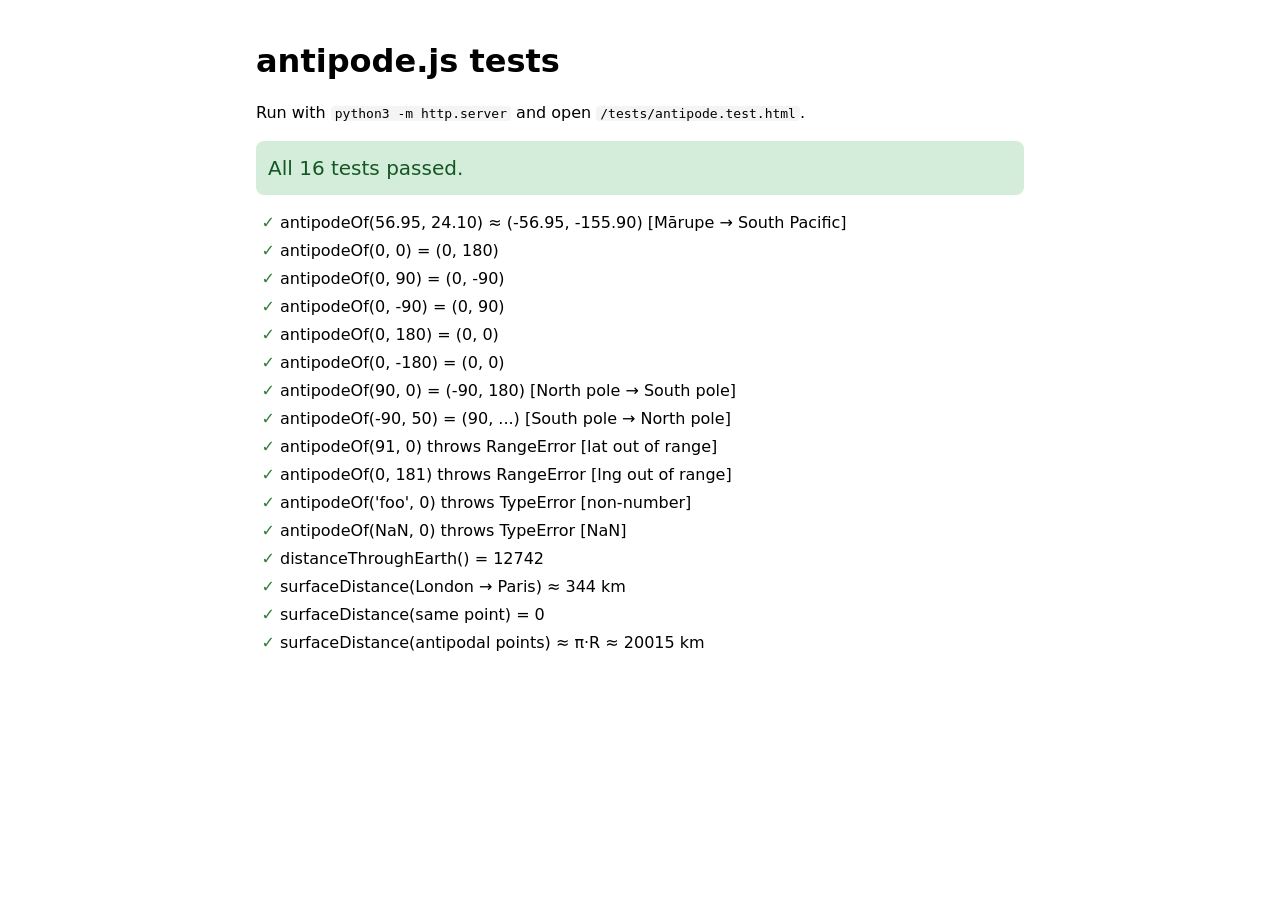
<file: tests/antipode.test.html>
<!DOCTYPE html>
<html lang="en">
  <head>
    <meta charset="UTF-8" />
    <meta name="viewport" content="width=device-width, initial-scale=1" />
    <title>antipode.js tests</title>
    <style>
      body {
        font-family: system-ui, sans-serif;
        max-width: 48rem;
        margin: 0 auto;
        padding: 1rem;
        line-height: 1.5;
      }
      h1 { margin-bottom: 0.5rem; }
      .summary { font-size: 1.25rem; margin: 1rem 0; padding: 0.75rem; border-radius: 0.5rem; }
      .summary.pass { background: #d4edda; color: #155724; }
      .summary.fail { background: #f8d7da; color: #721c24; }
      ol { padding-left: 1.5rem; }
      li { margin: 0.25rem 0; }
      li.pass::marker { content: "✓ "; color: #2e7d32; }
      li.fail::marker { content: "✗ "; color: #c62828; }
      li.fail { color: #c62828; }
      code { background: #f4f4f4; padding: 0 0.25rem; border-radius: 0.25rem; }
    </style>
  </head>
  <body>
    <h1>antipode.js tests</h1>
    <p>Run with <code>python3 -m http.server</code> and open <code>/tests/antipode.test.html</code>.</p>
    <div id="summary" class="summary"></div>
    <ol id="results"></ol>

    <script type="module">
      import { antipodeOf, distanceThroughEarth, surfaceDistance } from "../js/antipode.js";

      const results = [];
      function test(name, fn) {
        try {
          fn();
          results.push({ name, ok: true });
        } catch (err) {
          results.push({ name, ok: false, msg: err.message });
        }
      }

      const approxEq = (a, b, eps = 1e-9) => Math.abs(a - b) < eps;
      function assertApprox(actual, expected, eps, label) {
        if (!approxEq(actual, expected, eps)) {
          throw new Error(`${label}: expected ${expected}, got ${actual} (eps=${eps})`);
        }
      }
      function assertThrows(fn, errorType, label) {
        let threw = false;
        try { fn(); } catch (e) {
          if (errorType && !(e instanceof errorType)) {
            throw new Error(`${label}: expected ${errorType.name}, got ${e.constructor.name}: ${e.message}`);
          }
          threw = true;
        }
        if (!threw) throw new Error(`${label}: expected throw, did not throw`);
      }

      // --- antipodeOf: acceptance criterion ---
      test("antipodeOf(56.95, 24.10) ≈ (-56.95, -155.90) [Mārupe → South Pacific]", () => {
        const r = antipodeOf(56.95, 24.10);
        assertApprox(r.lat, -56.95, 1e-9, "lat");
        assertApprox(r.lng, -155.90, 1e-9, "lng");
      });

      // --- antipodeOf: equator + prime meridian ---
      test("antipodeOf(0, 0) = (0, 180)", () => {
        const r = antipodeOf(0, 0);
        assertApprox(r.lat, 0, 1e-12, "lat");
        assertApprox(r.lng, 180, 1e-12, "lng");
      });

      // --- antipodeOf: longitude wraparound ---
      test("antipodeOf(0, 90) = (0, -90)", () => {
        const r = antipodeOf(0, 90);
        assertApprox(r.lng, -90, 1e-12, "lng");
      });

      test("antipodeOf(0, -90) = (0, 90)", () => {
        const r = antipodeOf(0, -90);
        assertApprox(r.lng, 90, 1e-12, "lng");
      });

      test("antipodeOf(0, 180) = (0, 0)", () => {
        const r = antipodeOf(0, 180);
        assertApprox(r.lng, 0, 1e-12, "lng");
      });

      test("antipodeOf(0, -180) = (0, 0)", () => {
        const r = antipodeOf(0, -180);
        assertApprox(r.lng, 0, 1e-12, "lng");
      });

      // --- antipodeOf: poles ---
      test("antipodeOf(90, 0) = (-90, 180) [North pole → South pole]", () => {
        const r = antipodeOf(90, 0);
        assertApprox(r.lat, -90, 1e-12, "lat");
      });

      test("antipodeOf(-90, 50) = (90, ...) [South pole → North pole]", () => {
        const r = antipodeOf(-90, 50);
        assertApprox(r.lat, 90, 1e-12, "lat");
      });

      // --- antipodeOf: validation ---
      test("antipodeOf(91, 0) throws RangeError [lat out of range]", () => {
        assertThrows(() => antipodeOf(91, 0), RangeError, "lat too high");
      });

      test("antipodeOf(0, 181) throws RangeError [lng out of range]", () => {
        assertThrows(() => antipodeOf(0, 181), RangeError, "lng too high");
      });

      test("antipodeOf('foo', 0) throws TypeError [non-number]", () => {
        assertThrows(() => antipodeOf("foo", 0), TypeError, "string lat");
      });

      test("antipodeOf(NaN, 0) throws TypeError [NaN]", () => {
        assertThrows(() => antipodeOf(NaN, 0), TypeError, "NaN lat");
      });

      // --- distanceThroughEarth ---
      test("distanceThroughEarth() = 12742", () => {
        if (distanceThroughEarth() !== 12742) {
          throw new Error(`expected 12742, got ${distanceThroughEarth()}`);
        }
      });

      // --- surfaceDistance ---
      test("surfaceDistance(London → Paris) ≈ 344 km", () => {
        // London (51.5074, -0.1278) → Paris (48.8566, 2.3522)
        const d = surfaceDistance(51.5074, -0.1278, 48.8566, 2.3522);
        // Tolerance ±2 km for haversine vs reality
        if (Math.abs(d - 344) > 2) {
          throw new Error(`expected ~344, got ${d.toFixed(2)}`);
        }
      });

      test("surfaceDistance(same point) = 0", () => {
        const d = surfaceDistance(45, 90, 45, 90);
        assertApprox(d, 0, 1e-9, "same point");
      });

      test("surfaceDistance(antipodal points) ≈ π·R ≈ 20015 km", () => {
        const d = surfaceDistance(0, 0, 0, 180);
        assertApprox(d, Math.PI * 6371, 1e-6, "antipodal");
      });

      // --- render ---
      const passed = results.filter((r) => r.ok).length;
      const total = results.length;
      const summary = document.getElementById("summary");
      summary.textContent = passed === total
        ? `All ${total} tests passed.`
        : `${passed} of ${total} tests passed. ${total - passed} failed.`;
      summary.className = `summary ${passed === total ? "pass" : "fail"}`;

      const list = document.getElementById("results");
      for (const r of results) {
        const li = document.createElement("li");
        li.className = r.ok ? "pass" : "fail";
        li.textContent = r.ok ? r.name : `${r.name} — ${r.msg}`;
        list.appendChild(li);
      }

      // Machine-readable result for headless verification.
      window.__TEST_RESULTS__ = { passed, total, failures: results.filter((r) => !r.ok) };
    </script>
  </body>
</html>
</file>
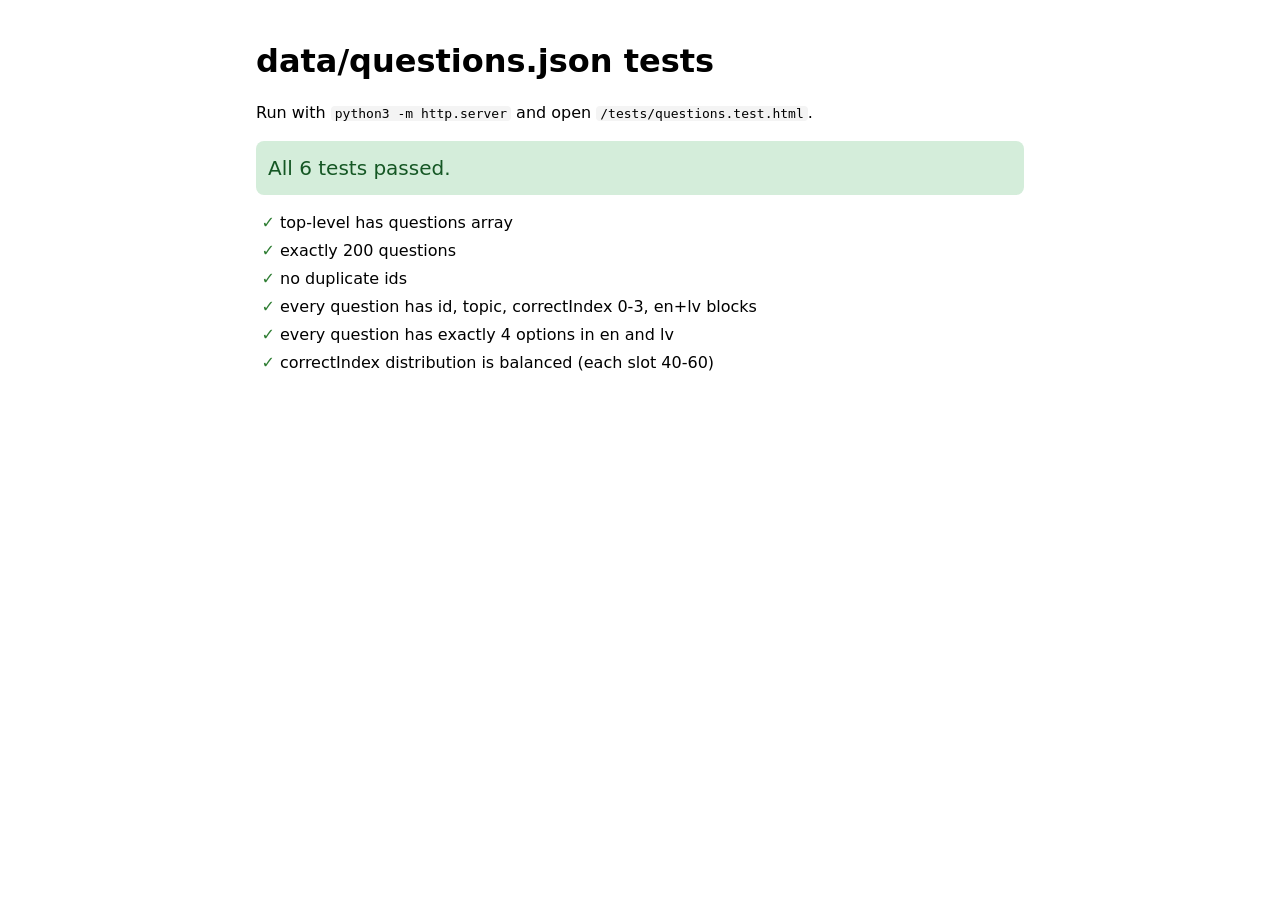
<file: tests/questions.test.html>
<!DOCTYPE html>
<html lang="en">
  <head>
    <meta charset="UTF-8" />
    <meta name="viewport" content="width=device-width, initial-scale=1" />
    <title>data/questions.json tests</title>
    <style>
      body {
        font-family: system-ui, sans-serif;
        max-width: 48rem;
        margin: 0 auto;
        padding: 1rem;
        line-height: 1.5;
      }
      h1 { margin-bottom: 0.5rem; }
      .summary { font-size: 1.25rem; margin: 1rem 0; padding: 0.75rem; border-radius: 0.5rem; }
      .summary.pass { background: #d4edda; color: #155724; }
      .summary.fail { background: #f8d7da; color: #721c24; }
      ol { padding-left: 1.5rem; }
      li { margin: 0.25rem 0; }
      li.pass::marker { content: "✓ "; color: #2e7d32; }
      li.fail::marker { content: "✗ "; color: #c62828; }
      li.fail { color: #c62828; }
      code { background: #f4f4f4; padding: 0 0.25rem; border-radius: 0.25rem; }
    </style>
  </head>
  <body>
    <h1>data/questions.json tests</h1>
    <p>Run with <code>python3 -m http.server</code> and open <code>/tests/questions.test.html</code>.</p>
    <div id="summary" class="summary"></div>
    <ol id="results"></ol>

    <script type="module">
      const results = [];
      function test(name, fn) {
        try {
          const r = fn();
          if (r && typeof r.then === "function") {
            return r.then(
              () => results.push({ name, ok: true }),
              (err) => results.push({ name, ok: false, msg: err.message })
            );
          }
          results.push({ name, ok: true });
        } catch (err) {
          results.push({ name, ok: false, msg: err.message });
        }
      }

      const res = await fetch("../data/questions.json");
      if (!res.ok) throw new Error(`failed to fetch questions.json: ${res.status}`);
      const data = await res.json();

      test("top-level has questions array", () => {
        if (!Array.isArray(data.questions)) throw new Error("not an array");
      });

      test("exactly 200 questions", () => {
        if (data.questions.length !== 200) throw new Error(`got ${data.questions.length}`);
      });

      test("no duplicate ids", () => {
        const ids = data.questions.map((q) => q.id);
        const uniq = new Set(ids);
        if (uniq.size !== ids.length) {
          const dupes = ids.filter((id, i) => ids.indexOf(id) !== i);
          throw new Error(`duplicates: ${dupes.join(", ")}`);
        }
      });

      test("every question has id, topic, correctIndex 0-3, en+lv blocks", () => {
        for (const q of data.questions) {
          if (typeof q.id !== "string" || !q.id) throw new Error(`bad id: ${JSON.stringify(q)}`);
          if (typeof q.topic !== "string" || !q.topic) throw new Error(`bad topic on ${q.id}`);
          if (!Number.isInteger(q.correctIndex) || q.correctIndex < 0 || q.correctIndex > 3) {
            throw new Error(`bad correctIndex on ${q.id}: ${q.correctIndex}`);
          }
          if (typeof q.en?.text !== "string" || !q.en.text) throw new Error(`bad en.text on ${q.id}`);
          if (typeof q.lv?.text !== "string" || !q.lv.text) throw new Error(`bad lv.text on ${q.id}`);
        }
      });

      test("every question has exactly 4 options in en and lv", () => {
        for (const q of data.questions) {
          if (!Array.isArray(q.en?.options) || q.en.options.length !== 4) {
            throw new Error(`bad en.options on ${q.id}`);
          }
          if (!Array.isArray(q.lv?.options) || q.lv.options.length !== 4) {
            throw new Error(`bad lv.options on ${q.id}`);
          }
          for (let i = 0; i < 4; i++) {
            if (typeof q.en.options[i] !== "string" || !q.en.options[i]) {
              throw new Error(`empty en.options[${i}] on ${q.id}`);
            }
            if (typeof q.lv.options[i] !== "string" || !q.lv.options[i]) {
              throw new Error(`empty lv.options[${i}] on ${q.id}`);
            }
          }
        }
      });

      test("correctIndex distribution is balanced (each slot 40-60)", () => {
        const counts = [0, 0, 0, 0];
        for (const q of data.questions) counts[q.correctIndex]++;
        for (let i = 0; i < 4; i++) {
          if (counts[i] < 40 || counts[i] > 60) {
            throw new Error(`slot ${i} has ${counts[i]} (want 40-60)`);
          }
        }
      });

      // --- render ---
      const passed = results.filter((r) => r.ok).length;
      const total = results.length;
      const summary = document.getElementById("summary");
      summary.textContent = passed === total
        ? `All ${total} tests passed.`
        : `${passed} of ${total} tests passed. ${total - passed} failed.`;
      summary.className = `summary ${passed === total ? "pass" : "fail"}`;

      const list = document.getElementById("results");
      for (const r of results) {
        const li = document.createElement("li");
        li.className = r.ok ? "pass" : "fail";
        li.textContent = r.ok ? r.name : `${r.name} - ${r.msg}`;
        list.appendChild(li);
      }

      window.__TEST_RESULTS__ = { passed, total, failures: results.filter((r) => !r.ok) };
    </script>
  </body>
</html>
</file>
